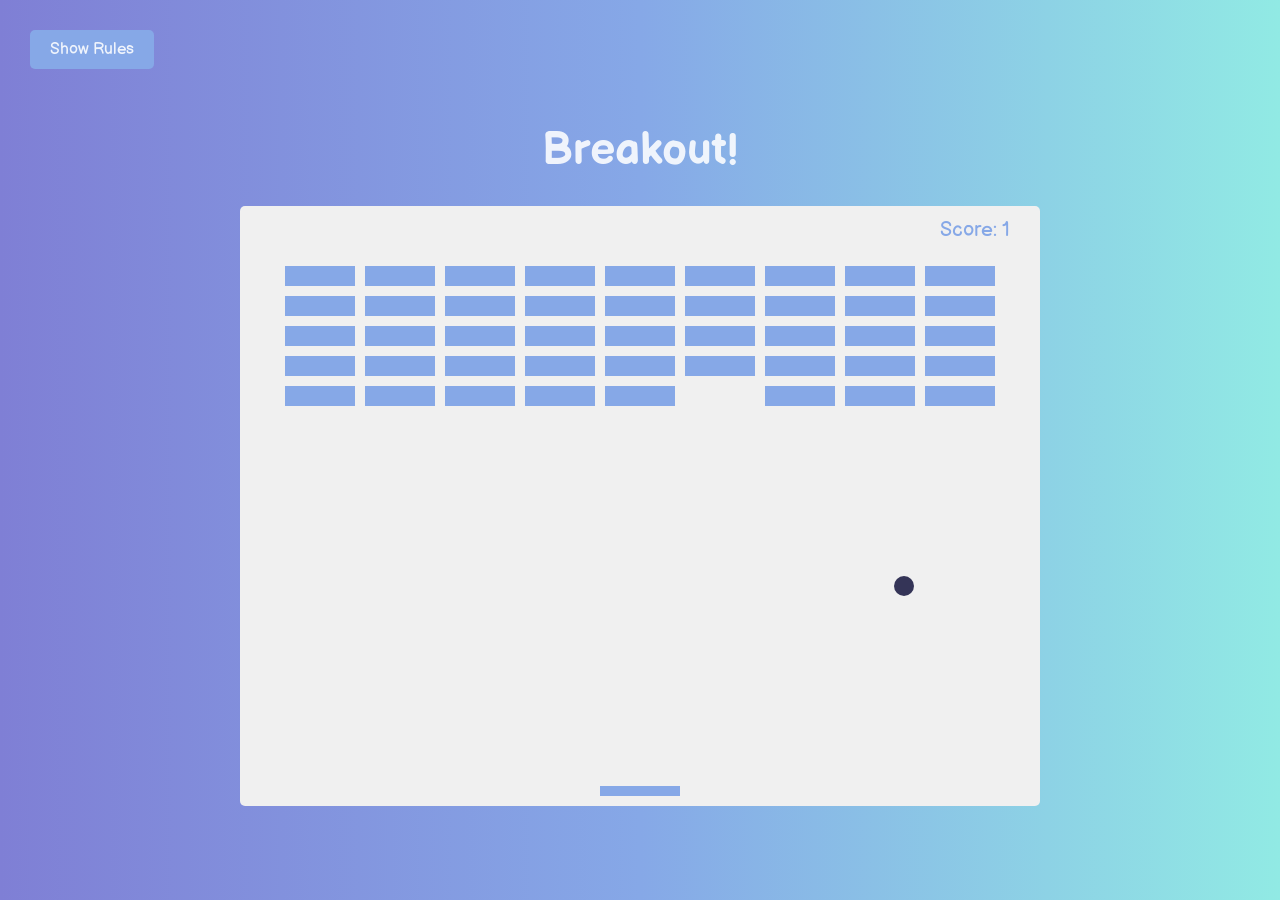
<file: Breakout Game/index.html>
<!-- References: https://developer.mozilla.org/en-US/docs/Web/API/Canvas_API -->
<!-- https://developer.mozilla.org/en-US/docs/Web/API/window/requestAnimationFrame -->

<!DOCTYPE html>
<html lang="en">
  <head>
    <meta charset="UTF-8" />
    <meta name="viewport" content="width=device-width, initial-scale=1.0" />
    <link rel="stylesheet" href="style.css" />
    <title>Breakout!</title>
  </head>
  <body>
    <h1>Breakout!</h1>
    <button id="rules-btn" class="btn rules-btn">Show Rules</button>
    <div id="rules" class="rules">
      <h2>How To Play:</h2>
      <p>
        Use your right and left keys to move the paddle to bounce the ball up
        and break the blocks.
      </p>
      <p>If you miss the ball, your score and the blocks will reset.</p>
      <button id="close-btn" class="btn">Close</button>
    </div>
    <canvas id="canvas"></canvas>
    <script src="script.js"></script>
  </body>
</html>
</file>
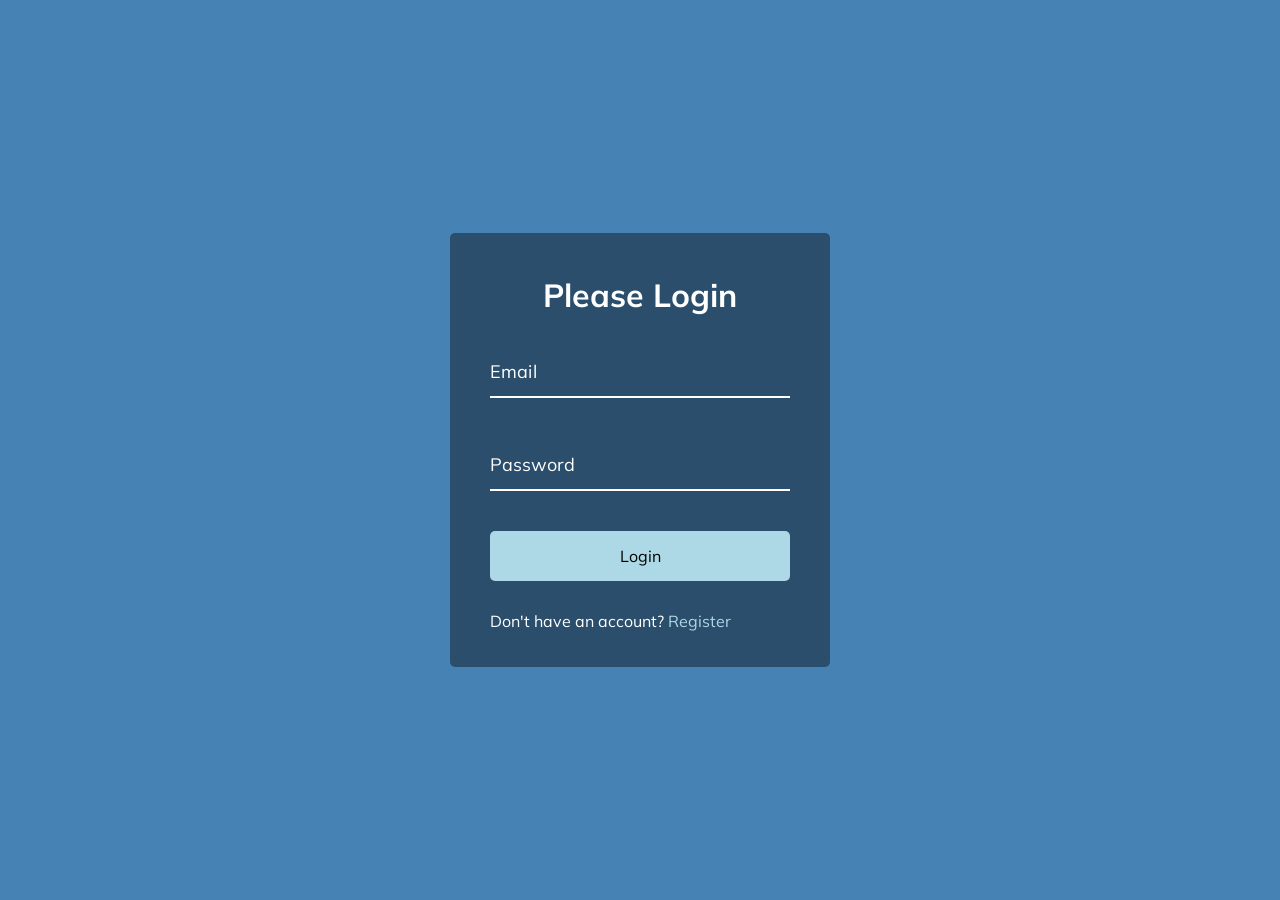
<file: Form wave form/index.html>
<!DOCTYPE html>
<html lang="en">
  <head>
    <meta charset="UTF-8" />
    <meta name="viewport" content="width=device-width, initial-scale=1.0" />
    <link rel="stylesheet" href="style.css" />
    <title>Form Input Wave</title>
  </head>
  <body>
    <div class="container">
      <h1>Please Login</h1>
      <form>
        <div class="form-control">
          <input type="text" required />
          <label>Email</label>
        </div>
        <div class="form-control">
          <input type="password" required />
          <label>Password</label>
        </div>
        <button class="btn">Login</button>
        <p class="text">Don't have an account? <a href="#">Register</a></p>
      </form>
    </div>
    <script src="script.js"></script>
  </body>
</html>
</file>
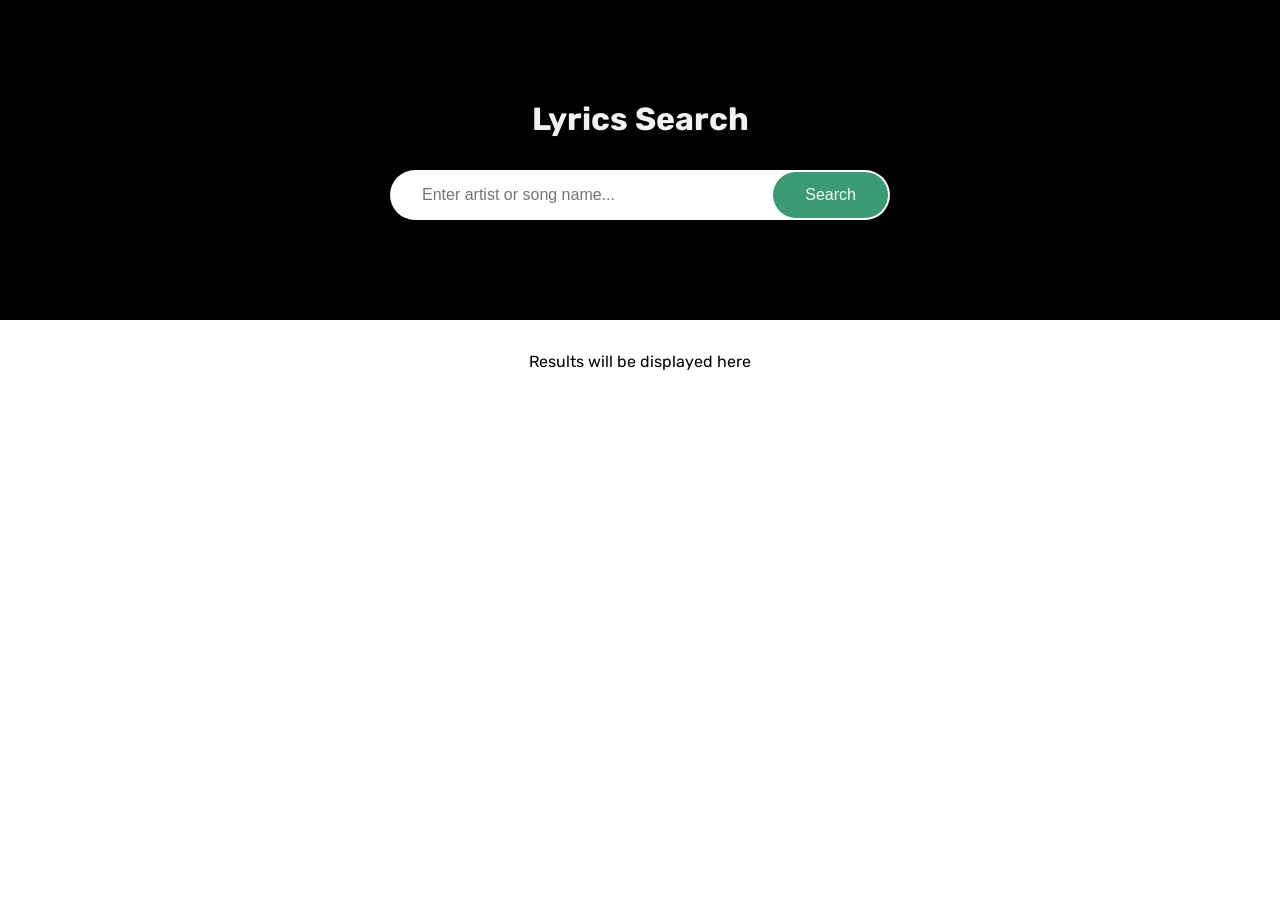
<file: Lyrics Search App/index.html>
<!DOCTYPE html>
<html lang="en">
  <head>
    <meta charset="UTF-8" />
    <meta name="viewport" content="width=device-width, initial-scale=1.0" />
    <link rel="stylesheet" href="style.css" />
    <title>Lyrics Search</title>
  </head>
  <body>
    <header>
      <h1>Lyrics Search</h1>
      <form id="form">
        <input
          type="text"
          id="search"
          placeholder="Enter artist or song name..."
        />
        <button>Search</button>
      </form>
    </header>
    <div id="result" class="container">
      <p>Results will be displayed here</p>
    </div>
    <script src="script.js"></script>
  </body>
</html>
</file>
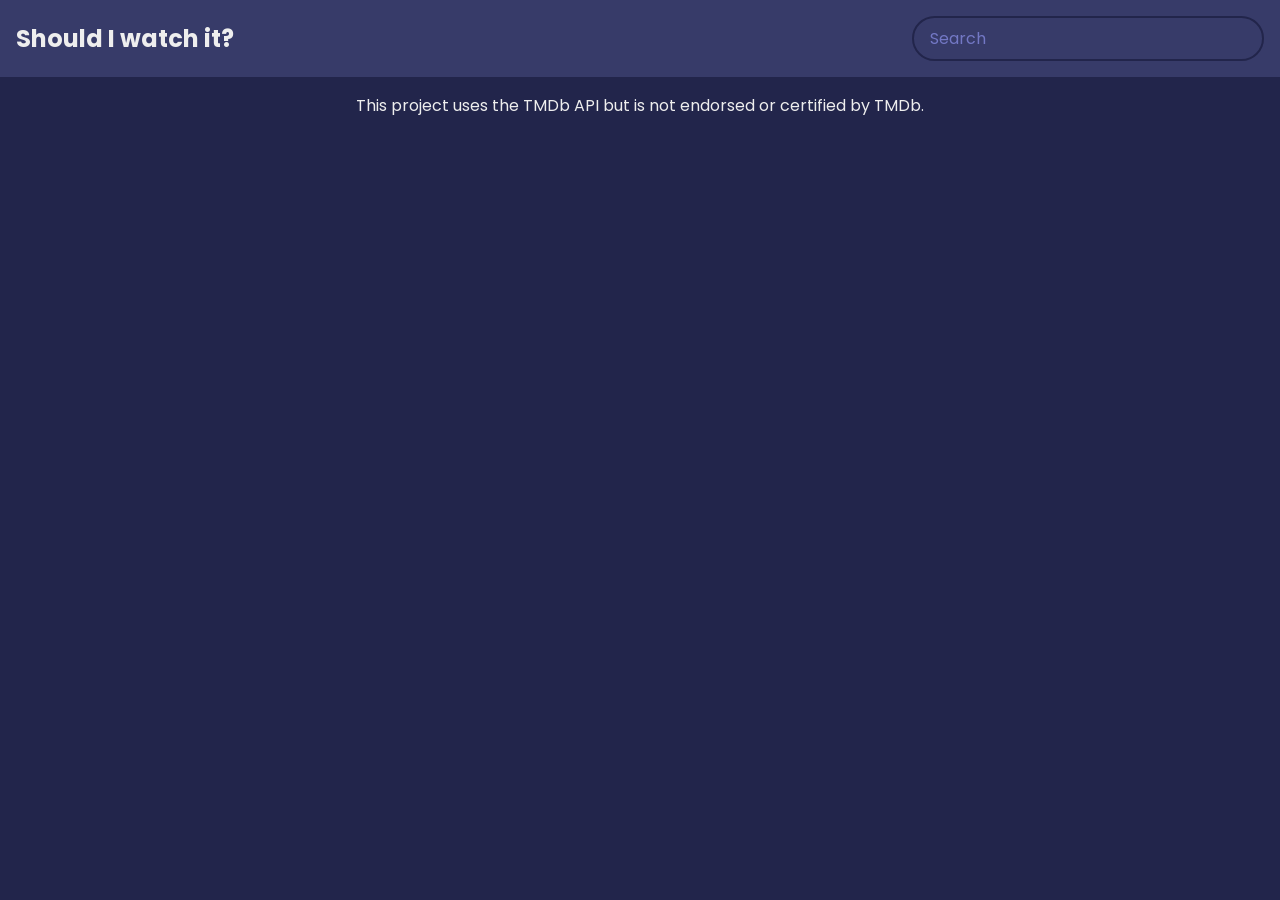
<file: Movie App/index.html>
<!DOCTYPE html>
<html lang="en">
  <head>
    <meta charset="UTF-8" />
    <meta name="viewport" content="width=device-width, initial-scale=1.0" />
    <link rel="stylesheet" href="style.css" />
    <title>Movie App</title>
  </head>
  <body>
    <header>
      <h1>Should I watch it?</h1>
      <form id="form">
        <input type="text" placeholder="Search" id="search" class="search" />
      </form>
    </header>
    <main id="main"></main>
    <footer class="footer">
      <p>
        This project uses the TMDb API but is not endorsed or certified by TMDb.
      </p>
    </footer>
    <script src="script.js"></script>
  </body>
</html>
</file>
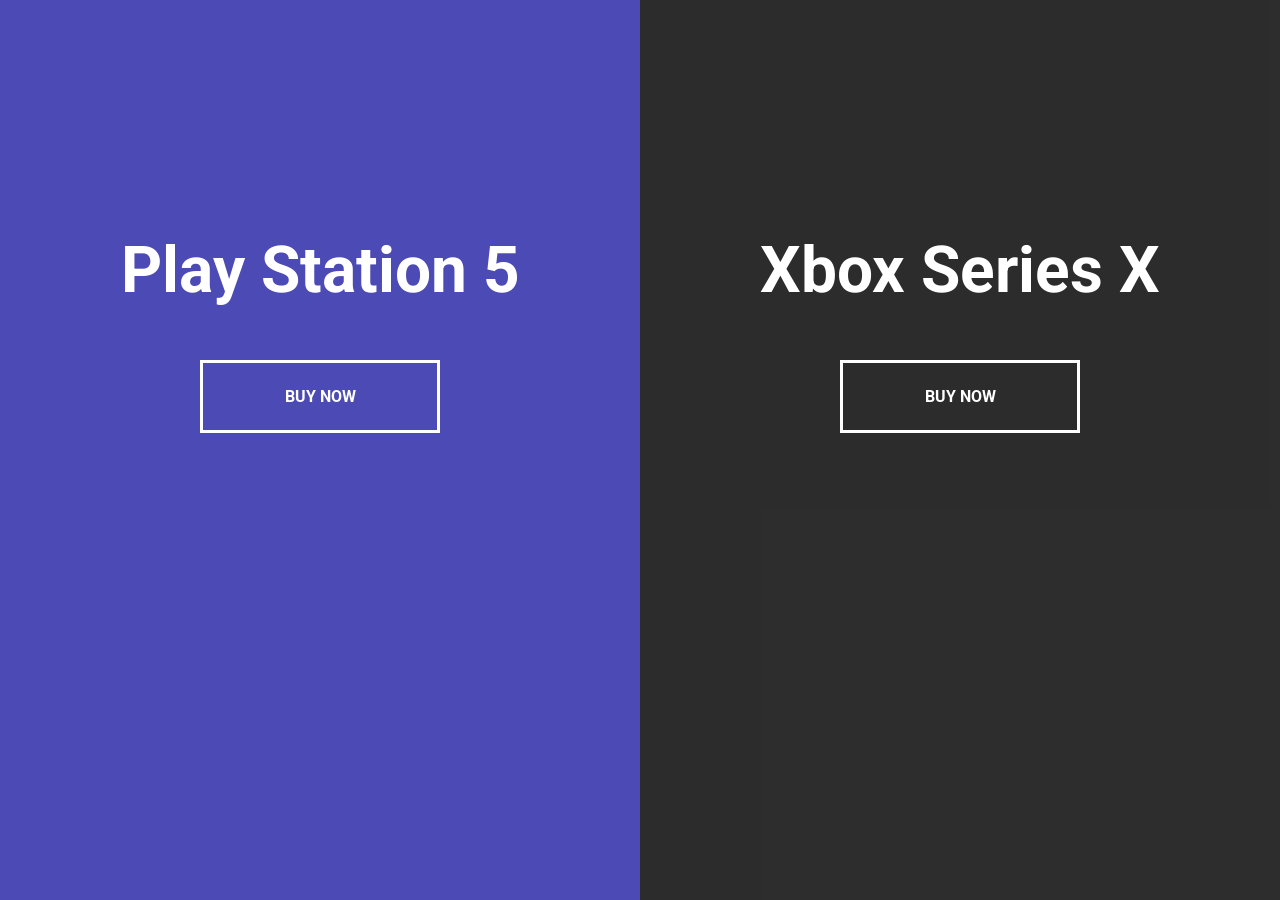
<file: split landing page/index.html>
<!DOCTYPE html>
<html lang="en">
<head>
    <meta charset="UTF-8">
    <meta name="viewport" content="width=device-width, initial-scale=1.0">
    <title>Document</title>
    <link rel="stylesheet" href="style.css">
</head>
<body>
    <main class="container">
        <section class="split left">
            <h1>Play Station 5</h1>
            <a href="#" class="btn">Buy Now</a>
        </section>
        <section class="split right">
            <h1>Xbox Series X</h1>
            <a href="#" class="btn">Buy Now</a>
        </section>
    </main>

    <script src="script.js"></script>
</body>
</html>
</file>
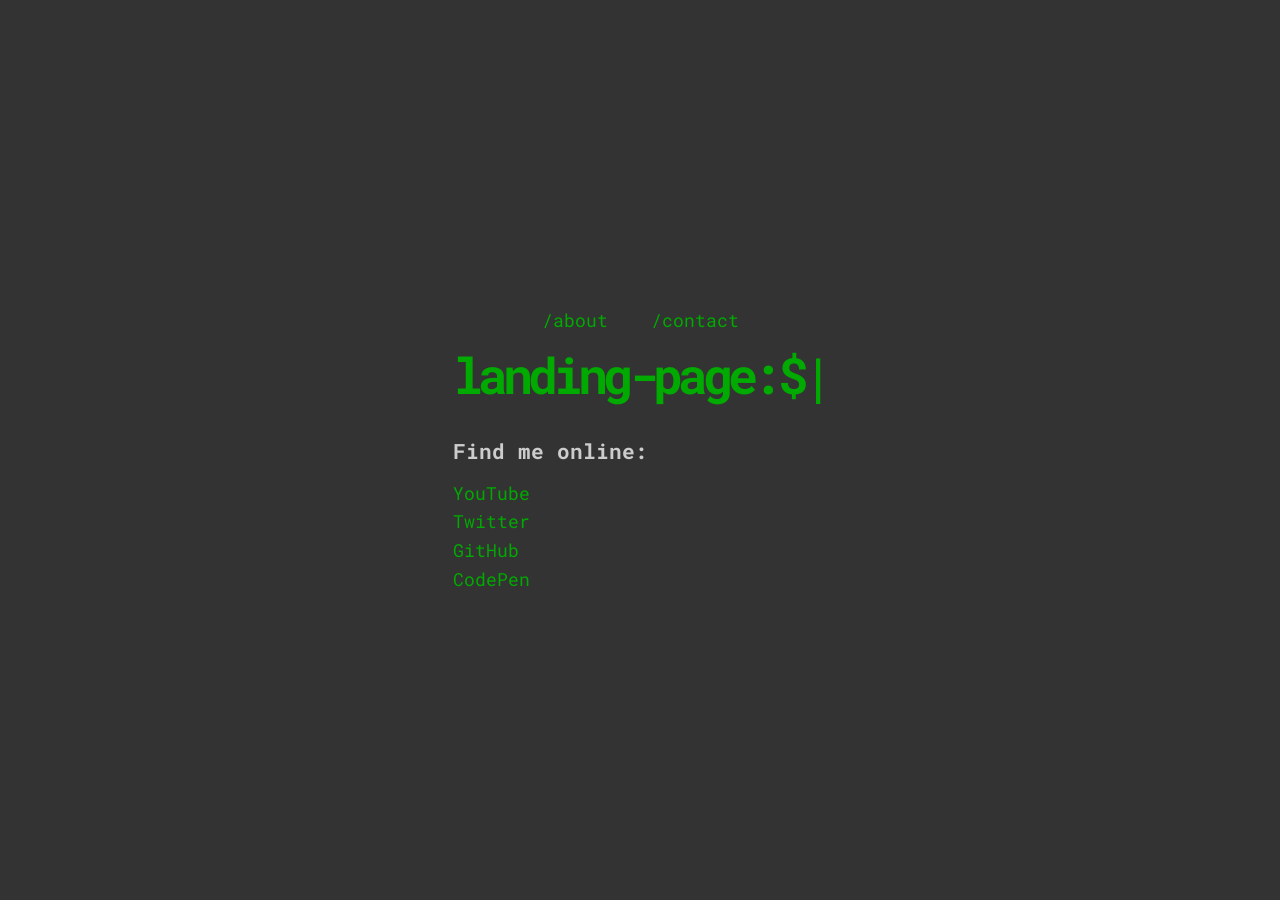
<file: Terminal style landing page/index.html>
<!-- Based on Terminal Style Landing Page | WinBox.js by Brad Traversy (2021)
see: https://www.youtube.com/watch?v=jQCk2yo10YY -->

<!DOCTYPE html>
<html lang="en">
  <head>
    <meta charset="UTF-8" />
    <meta name="viewport" content="width=device-width, initial-scale=1.0" />
    <link
      rel="stylesheet"
      href="https://rawcdn.githack.com/nextapps-de/winbox/0.2.0/dist/css/winbox.min.css"
    />
    <link rel="stylesheet" href="style.css" />
    <title>Terminal</title>
  </head>
  <body>
    <div class="container">
      <nav>
        <ul>
          <li id="about">/about</li>
          <li id="contact">/contact</li>
        </ul>
      </nav>
      <main>
        <h1>landing-page:$<span class="cursor">|</span></h1>
        <h3>Find me online:</h3>
        <ul>
          <li>
            <a href="www.youtube.com/@Priyaaa-90" target="_blank">YouTube</a>
          </li>
          <li>
            <a href="#">Twitter</a>
          </li>
          <li>
            <a href="https://github.com/priyasangwan23" target="_blank">GitHub</a>
          </li>
          <li>
            <a href="#">CodePen</a>
          </li>
        </ul>
      </main>
    </div>
    <div class="hidden">
      <div id="about-content">
        <h2>about-me:$<span class="cursor">|</span></h2>
        <p>
          My name is Priya Sangwan and I have been programming for 3 months.
        </p>
        <p>
          Some of the languages that I am fluent in include JavaScript, C
          and a lil bit of Python.
        </p>
      </div>
      <div id="contact-content">
        <h2>contact-me:$<span class="cursor">|</span></h2>
        <p>You can contact me at the email and phone number below</p>
        <ul>
          <li>Phone: 8307538372</li>
          <li>Email: priya@gmail.com</li>
        </ul>
      </div>
    </div>
    <script src="https://rawcdn.githack.com/nextapps-de/winbox/0.2.0/dist/js/winbox.min.js"></script>
    <script src="script.js"></script>
  </body>
</html>
</file>
<file: Breakout Game/style.css>
@import url("https://fonts.googleapis.com/css2?family=Balsamiq+Sans:wght@400;700&display=swap");

:root {
  --background-color: #7f7fd5;
  --background-secondary-color: #91eae4;
  --canvas-color: #f0f0f0;
  --text-color: rgba(255, 255, 255, 0.87);
  --sidebar-color: #343457;
  --button-color: #86a8e7;
  --hover-color: #7db3e3;
}

* {
  box-sizing: border-box;
}

body {
  background-color: var(--background-color);
  background: linear-gradient(
    to right,
    var(--background-color),
    var(--button-color),
    var(--background-secondary-color)
  );
  font-family: "Balsamiq Sans", cursive;
  display: flex;
  flex-direction: column;
  align-items: center;
  justify-content: center;
  min-height: 100vh;
  margin: 0;
}

h1 {
  font-size: 2.75rem;
  color: var(--text-color);
}

canvas {
  background-color: var(--canvas-color);
  display: block;
  border-radius: 5px;
  width: 800px;
  max-width: 96%;
}

.btn {
  cursor: pointer;
  border: 0;
  padding: 0.625rem 1.25rem;
  background-color: var(--button-color);
  color: var(--text-color);
  border-radius: 5px;
  font-family: inherit;
  font-size: 1rem;
}

.btn:focus {
  outline: 0;
}

.btn:hover {
  background-color: var(--hover-color);
}

.btn:active {
  transform: scale(0.98);
}

.rules-btn {
  position: absolute;
  top: 1.875rem;
  left: 1.875rem;
}

.rules {
  position: absolute;
  top: 0;
  left: 0;
  background-color: var(--sidebar-color);
  color: var(--text-color);
  min-height: 100vh;
  width: 400px;
  padding: 3rem;
  line-height: 1.5;
  transform: translateX(-400px);
  transition: transform 1s ease-in-out;
}

.rules.show {
  transform: translateX(0);
}
</file>
<file: Form wave form/style.css>
@import url("https://fonts.googleapis.com/css2?family=Muli&display=swap");

* {
  box-sizing: border-box;
}

body {
  font-family: "Muli", sans-serif;
  background-color: steelblue;
  color: #fff;
  display: flex;
  flex-direction: column;
  align-items: center;
  justify-content: center;
  height: 100vh;
  overflow: hidden;
  margin: 0;
}

.container {
  background-color: rgba(0, 0, 0, 0.4);
  padding: 20px 40px;
  border-radius: 5px;
}

.container h1 {
  text-align: center;
  margin-bottom: 30px;
}

.container a {
  text-decoration: none;
  color: lightblue;
}

.btn {
  cursor: pointer;
  display: inline-block;
  width: 100%;
  background: lightblue;
  padding: 15px;
  font-family: inherit;
  font-size: 16px;
  border: 0;
  border-radius: 5px;
}

.btn:focus {
  outline: 0;
}

.btn:active {
  transform: scale(0.98);
}

.text {
  margin-top: 30px;
}

.form-control {
  position: relative;
  margin: 20px 0 40px;
  width: 300px;
}

.form-control input {
  background-color: transparent;
  border: 0;
  border-bottom: 2px #fff solid;
  display: block;
  width: 100%;
  padding: 15px 0;
  font-size: 18px;
  color: #fff;
}

.form-control input:focus,
.form-control input:valid {
  outline: 0;
  border-bottom-color: lightblue;
}

.form-control label {
  position: absolute;
  top: 15px;
  left: 0;
  pointer-events: none;
}

.form-control label span {
  display: inline-block;
  font-size: 18px;
  min-width: 5px;
  transition: 0.3s cubic-bezier(0.68, -0.55, 0.265, 1.55);
}

.form-control input:focus + label span,
.form-control input:valid + label span {
  color: lightblue;
  transform: translateY(-30px);
}
</file>
<file: Lyrics Search App/style.css>
@import url("https://fonts.googleapis.com/css2?family=Rubik:wght@400;700&display=swap");

:root {
  --main-color: #3b9b76;
  --secondary-color: #5ab193;
  --text-color: rgba(255, 255, 255, 0.87);
}

* {
  box-sizing: border-box;
}

body {
  font-family: "Rubik", sans-serif;
  margin: 0;
}

header {
  background: #040404
    url("https://images.unsplash.com/photo-1495305379050-64540d6ee95d?auto=format&fit=crop&w=1350&q=80")
    no-repeat center center/cover;
  color: rgba(255, 255, 255, 0.95);
  display: flex;
  flex-direction: column;
  align-items: center;
  justify-content: center;
  padding: 6.25rem 0;
  position: relative;
}

header::after {
  content: "";
  position: absolute;
  top: 0;
  left: 0;
  width: 100%;
  height: 100%;
  background-color: rgba(0, 0, 0, 0.8);
}

header * {
  z-index: 1;
}

header h1 {
  margin: 0 0 2rem;
}

form {
  position: relative;
  width: 31.25rem;
  max-width: 90%;
}

form input {
  border: 0;
  border-radius: 50px;
  font-size: 1rem;
  padding: 1rem 2rem;
  width: 100%;
}

form button {
  background-color: var(--main-color);
  color: rgba(255, 255, 255, 0.95);
  position: absolute;
  top: 0.125rem;
  right: 0.125rem;
  border: 0;
  border-radius: 50px;
  font-size: 1rem;
  padding: 0.875rem 2rem;
}

form button:hover {
  background-color: var(--secondary-color);
}

button {
  cursor: pointer;
}

button:active {
  transform: scale(0.95);
}

input:focus,
button:focus {
  outline: none;
}

.btn {
  background-color: var(--secondary-color);
  border: 0;
  border-radius: 10px;
  color: #fff;
  padding: 0.25rem 0.625rem;
}

.btn:hover {
  background-color: var(--main-color);
}

ul.songs {
  list-style-type: none;
  padding: 0;
}

ul.songs li {
  display: flex;
  align-items: center;
  justify-content: space-between;
  margin: 0.625rem 0;
}

.container {
  margin: 2rem auto;
  width: 31.25rem;
  max-width: 90%;
}

.container h2 {
  font-weight: 300;
}

.container p {
  text-align: center;
}

.toast {
  position: fixed;
  bottom: 10px;
  right: 10px;
  background-color: var(--secondary-color);
  color: var(--text-color);
  border-radius: 50px;
  font-size: 1rem;
  padding: 0.875rem 2rem;
  margin: 0.5rem;
}
</file>
<file: Movie App/style.css>
@import url("https://fonts.googleapis.com/css2?family=Poppins:wght@200;400&display=swap");

:root {
  --primary-color: #22254b;
  --secondary-color: #373b69;
}

* {
  box-sizing: border-box;
}

body {
  background-color: var(--primary-color);
  font-family: "Poppins", sans-serif;
  margin: 0;
}

header {
  padding: 1rem;
  display: flex;
  justify-content: space-between;
  align-items: center;
  background-color: var(--secondary-color);
}

header h1 {
  color: #eee;
  padding: 0;
  margin: 0;
  font-size: 1.5rem;
}

.search {
  background-color: transparent;
  border: 2px solid var(--primary-color);
  border-radius: 50px;
  font-family: inherit;
  font-size: 1rem;
  padding: 0.5rem 1rem;
  color: #fff;
}

.search::placeholder {
  color: #7378c5;
}

.search:focus {
  outline: none;
  background-color: var(--primary-color);
}

main {
  display: flex;
  flex-wrap: wrap;
  justify-content: center;
}

.movie {
  width: 300px;
  margin: 1rem;
  background-color: var(--secondary-color);
  box-shadow: 0 4px 5px rgba(0, 0, 0, 0.2);
  position: relative;
  overflow: hidden;
  border-radius: 3px;
}

.movie img {
  width: 100%;
}

.movie-info {
  color: #eee;
  display: flex;
  align-items: center;
  justify-content: space-between;
  padding: 0.5rem 1rem 1rem;
  letter-spacing: 0.5px;
}

.movie-info h3 {
  margin-top: 0;
}

.movie-info span {
  background-color: var(--primary-color);
  padding: 0.25rem 0.5rem;
  border-radius: 3px;
  font-weight: bold;
}

.movie-info span.green {
  color: lightgreen;
}

.movie-info span.orange {
  color: orange;
}

.movie-info span.red {
  color: red;
}

.overview {
  background-color: #fff;
  padding: 2rem;
  position: absolute;
  left: 0;
  bottom: 0;
  right: 0;
  max-height: 100%;
  transform: translateY(101%);
  overflow-y: auto;
  transition: transform 0.3s ease-in;
}

.movie:hover .overview {
  transform: translateY(0);
}

.footer p {
  color: #eee;
  text-align: center;
}

@media (max-width: 580px) {
  header {
    flex-direction: column;
  }

  header h1 {
    padding: 0.5rem 1rem;
  }
}
</file>
<file: split landing page/style.css>
@import url("https://fonts.googleapis.com/css2?family=Roboto:wght@400;700&display=swap");

:root {
  --left-bg-color: rgba(87, 84, 236, 0.7);
  --right-bg-color: rgba(43, 43, 43, 0.8);
  --left-btn-hover-color: rgba(87, 84, 236, 1);
  --right-btn-hover-color: rgba(28, 122, 28, 1);
  --hover-width: 75%;
  --minimize-width: 25%;
  --transition-speed: 1s;
}

* {
  box-sizing: border-box;
}

body {
  font-family: "Roboto", sans-serif;
  height: 100vh;
  overflow: hidden;
  margin: 0;
}

h1 {
  font-size: 4rem;
  color: #fff;
  position: absolute;
  left: 50%;
  top: 20%;
  transform: translateX(-50%);
  white-space: nowrap;
}

.btn {
  color: #fff;
  position: absolute;
  display: flex;
  align-items: center;
  justify-content: center;
  left: 50%;
  top: 40%;
  transform: translateX(-50%);
  border: #fff solid 0.2rem;
  text-decoration: none;
  font-size: 1rem;
  font-weight: bold;
  text-transform: uppercase;
  width: 15rem;
  padding: 1.5rem;
}

.split.left .btn:hover {
  background-color: var(--left-btn-hover-color);
  border-color: var(--left-btn-hover-color);
}

.split.right .btn:hover {
  background-color: var(--right-btn-hover-color);
  border-color: var(--right-btn-hover-color);
}

.container {
  position: relative;
  width: 100%;
  height: 100%;
  background: #333;
}

.split {
  position: absolute;
  width: 50%;
  height: 100%;
  overflow: hidden;
}

.split.left {
  left: 0;
  background: url("https://images.unsplash.com/photo-1606144042614-b2417e99c4e3?auto=format&fit=crop&w=1350&q=80")
    no-repeat center / cover;
}

.split.left::before {
  content: "";
  position: absolute;
  width: 100%;
  height: 100%;
  background-color: var(--left-bg-color);
}

.split.right {
  right: 0;
  background: url("https://images.unsplash.com/photo-1607853827120-6847830b38b0?auto=format&fit=crop&w=1762&q=80")
    no-repeat center / cover;
}

.split.right::before {
  content: "";
  position: absolute;
  width: 100%;
  height: 100%;
  background-color: var(--right-bg-color);
}

.split.left,
.split.right,
.split.left::before,
.split.right::before {
  transition: all var(--transition-speed) ease-in-out;
}

.hover-left .left {
  width: var(--hover-width);
}

.hover-left .right {
  width: var(--minimize-width);
}

.hover-right .right {
  width: var(--hover-width);
}

.hover-right .left {
  width: var(--minimize-width);
}

@media (max-width: 800px) {
  h1 {
    font-size: 2rem;
    top: 30%;
  }
  .btn {
    padding: 1.2rem;
    width: 12rem;
  }
}
</file>
<file: Terminal style landing page/style.css>
@import url("https://fonts.googleapis.com/css2?family=Roboto+Mono:wght@300;400;700&display=swap");

* {
  box-sizing: border-box;
  padding: 0;
  margin: 0;
}

:root {
  --text-color: #00aa00;
}

body {
  font-family: "Roboto Mono", sans-serif;
  background-color: #333;
  color: #ccc;
  font-size: 18px;
  line-height: 1.6;
}

.container {
  max-width: 600px;
  margin: auto;
  display: flex;
  flex-direction: column;
  justify-content: center;
  align-items: center;
  min-height: 100vh;
}

ul {
  list-style-type: none;
}

nav {
  width: 40%;
}

nav ul {
  display: flex;
  justify-content: space-around;
  align-items: center;
}

nav ul li {
  color: var(--text-color);
  cursor: pointer;
}

h1 {
  color: var(--text-color);
  font-size: 50px;
  letter-spacing: -5px;
  margin-bottom: 20px;
}

h2 {
  color: var(--text-color);
}

h3 {
  margin-bottom: 10px;
}

a {
  color: var(--text-color);
  text-decoration: none;
}

.hidden {
  display: none;
}

p {
  margin: 20px 0;
}

/* Customize WinBox */
.wb-body {
  background-color: #111;
  padding: 20px;
}

.cursor {
  font-weight: 700;
  animation: 1s blink step-end infinite;
}

@keyframes blink {
  from,
  to {
    color: transparent;
  }
  50% {
    color: var(--text-color);
  }
}
</file>
